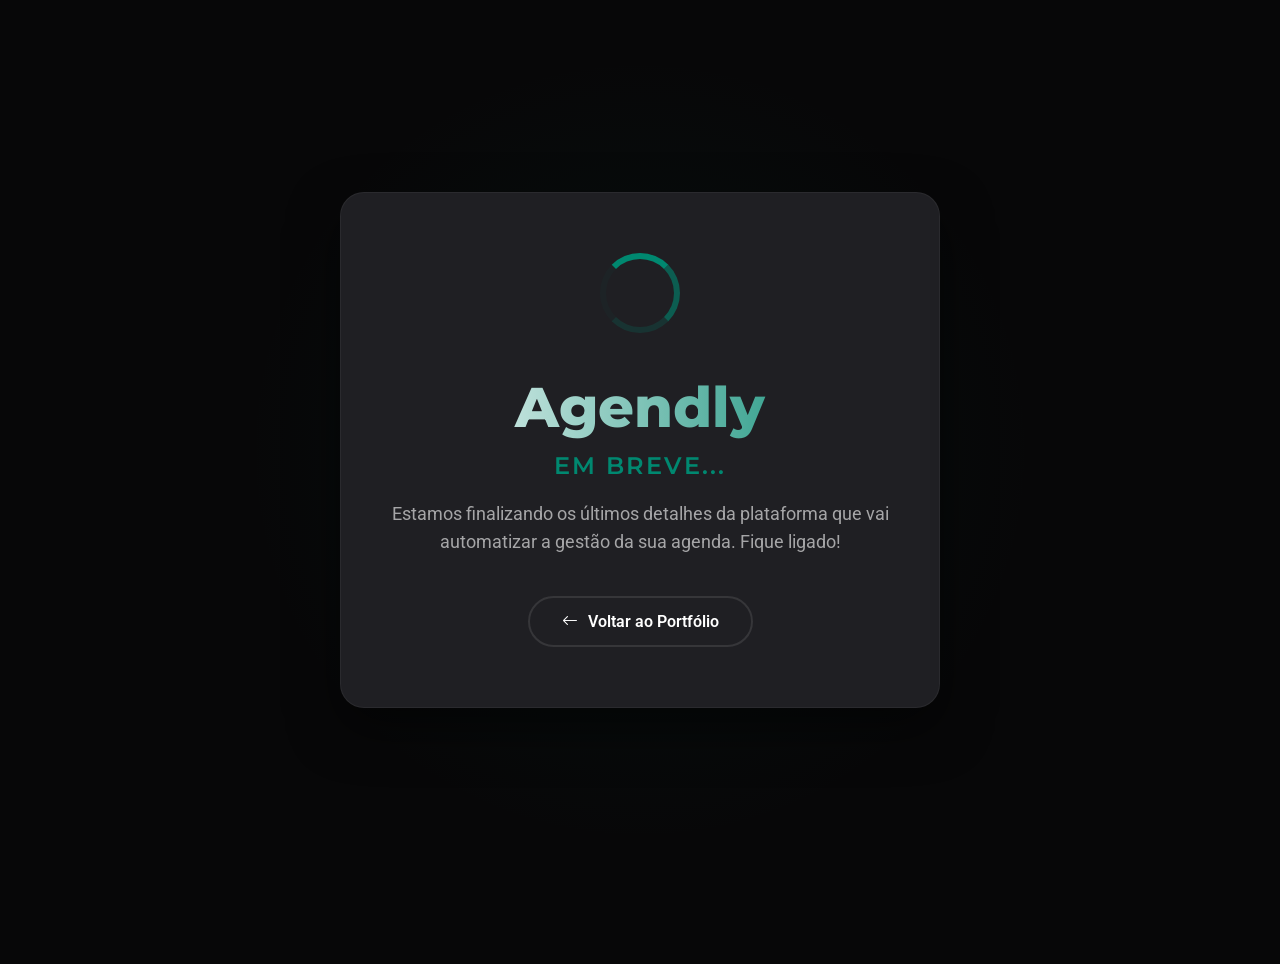
<file: agendly.html>
<!DOCTYPE html>
<html lang="pt-br">

<head>
    <meta charset="utf-8">
    <meta content="width=device-width, initial-scale=1.0" name="viewport">
    <title>Agendly - Em Breve</title>
    
    <link href="assets/img/favicon.png" rel="icon">
    
    <link href="https://fonts.googleapis.com" rel="preconnect">
    <link href="https://fonts.gstatic.com" rel="preconnect" crossorigin>
    <link href="https://fonts.googleapis.com/css2?family=Roboto:wght@300;400;500;700&family=Montserrat:wght@400;600;700;800&display=swap" rel="stylesheet">
    
    <link href="assets/vendor/bootstrap-icons/bootstrap-icons.css" rel="stylesheet">

    <style>
        /* Variáveis de Cores - Estética do Portfólio */
        :root {
            --bg-color: #070708; /* Preto de fundo */
            --surface-color: #1f1f23; /* Preto do card */
            --accent-color: #008870; /* Verde principal do Lander Up */
            --text-main: rgba(255, 255, 255, 0.8);
            --text-light: #ffffff;
        }

        * {
            box-sizing: border-box;
            margin: 0;
            padding: 0;
        }

        body {
            background-color: var(--bg-color);
            color: var(--text-main);
            font-family: 'Roboto', sans-serif;
            display: flex;
            align-items: center;
            justify-content: center;
            min-height: 100vh;
            overflow: hidden;
            text-align: center;
        }

        /* Container Central */
        .coming-soon-container {
            background: var(--surface-color);
            padding: 60px 40px;
            border-radius: 24px;
            border: 1px solid rgba(255, 255, 255, 0.05);
            box-shadow: 0 20px 50px rgba(0, 0, 0, 0.5);
            max-width: 600px;
            width: 90%;
            position: relative;
        }

        /* Efeito de brilho de fundo (Verde suave) */
        .coming-soon-container::before {
            content: "";
            position: absolute;
            top: -50%;
            left: -50%;
            width: 200%;
            height: 200%;
            background: radial-gradient(circle at center, rgba(0, 136, 112, 0.08), transparent 50%);
            z-index: -1;
            pointer-events: none;
        }

        /* A "Rodinha Girando" com tons de Verde */
        .theme-spinner {
            width: 80px;
            height: 80px;
            border-radius: 50%;
            border: 6px solid transparent;
            /* Cria um efeito de "rastro" diminuindo a transparência */
            border-top-color: var(--accent-color);
            border-right-color: rgba(0, 136, 112, 0.6);
            border-bottom-color: rgba(0, 136, 112, 0.2);
            border-left-color: rgba(0, 136, 112, 0.05);
            margin: 0 auto 40px auto;
            animation: spin 1.2s cubic-bezier(0.68, -0.55, 0.265, 1.55) infinite;
        }

        @keyframes spin {
            0% { transform: rotate(0deg); }
            100% { transform: rotate(360deg); }
        }

        /* Textos */
        .brand-title {
            font-family: 'Montserrat', sans-serif;
            font-size: 3.5rem;
            font-weight: 800;
            margin-bottom: 10px;
            /* Texto com gradiente de branco para o verde do tema */
            background: linear-gradient(90deg, #ffffff, var(--accent-color));
            -webkit-background-clip: text;
            -webkit-text-fill-color: transparent;
            background-clip: text;
        }

        .subtitle {
            font-family: 'Montserrat', sans-serif;
            font-size: 1.5rem;
            font-weight: 600;
            color: var(--accent-color); /* Título secundário em verde */
            margin-bottom: 20px;
            text-transform: uppercase;
            letter-spacing: 2px;
        }

        .description {
            font-size: 1.1rem;
            line-height: 1.6;
            margin-bottom: 40px;
            color: rgba(255, 255, 255, 0.6);
        }

        /* Botão de Voltar */
        .btn-back {
            display: inline-flex;
            align-items: center;
            gap: 10px;
            text-decoration: none;
            background: transparent;
            color: var(--text-light);
            padding: 14px 32px;
            border-radius: 50px;
            font-weight: 600;
            font-size: 1rem;
            border: 2px solid rgba(255, 255, 255, 0.1);
            transition: all 0.3s ease;
        }

        .btn-back i {
            transition: transform 0.3s ease;
        }

        .btn-back:hover {
            border-color: var(--accent-color);
            background: rgba(0, 136, 112, 0.1); /* Fundo verde com transparência */
            color: var(--accent-color);
            transform: translateY(-3px);
        }

        .btn-back:hover i {
            transform: translateX(-5px);
        }

        /* Responsividade */
        @media (max-width: 576px) {
            .brand-title {
                font-size: 2.5rem;
            }
            .subtitle {
                font-size: 1.2rem;
            }
            .coming-soon-container {
                padding: 40px 25px;
            }
        }
    </style>
</head>

<body>

    <div class="coming-soon-container">
        <div class="theme-spinner"></div>
        
        <h1 class="brand-title">Agendly</h1>
        <h2 class="subtitle">Em breve...</h2>
        
        <p class="description">
            Estamos finalizando os últimos detalhes da plataforma que vai automatizar a gestão da sua agenda. Fique ligado!
        </p>

        <a href="index.html#agendly" class="btn-back">
            <i class="bi bi-arrow-left"></i> Voltar ao Portfólio
        </a>
    </div>

</body>
</html>
</file>
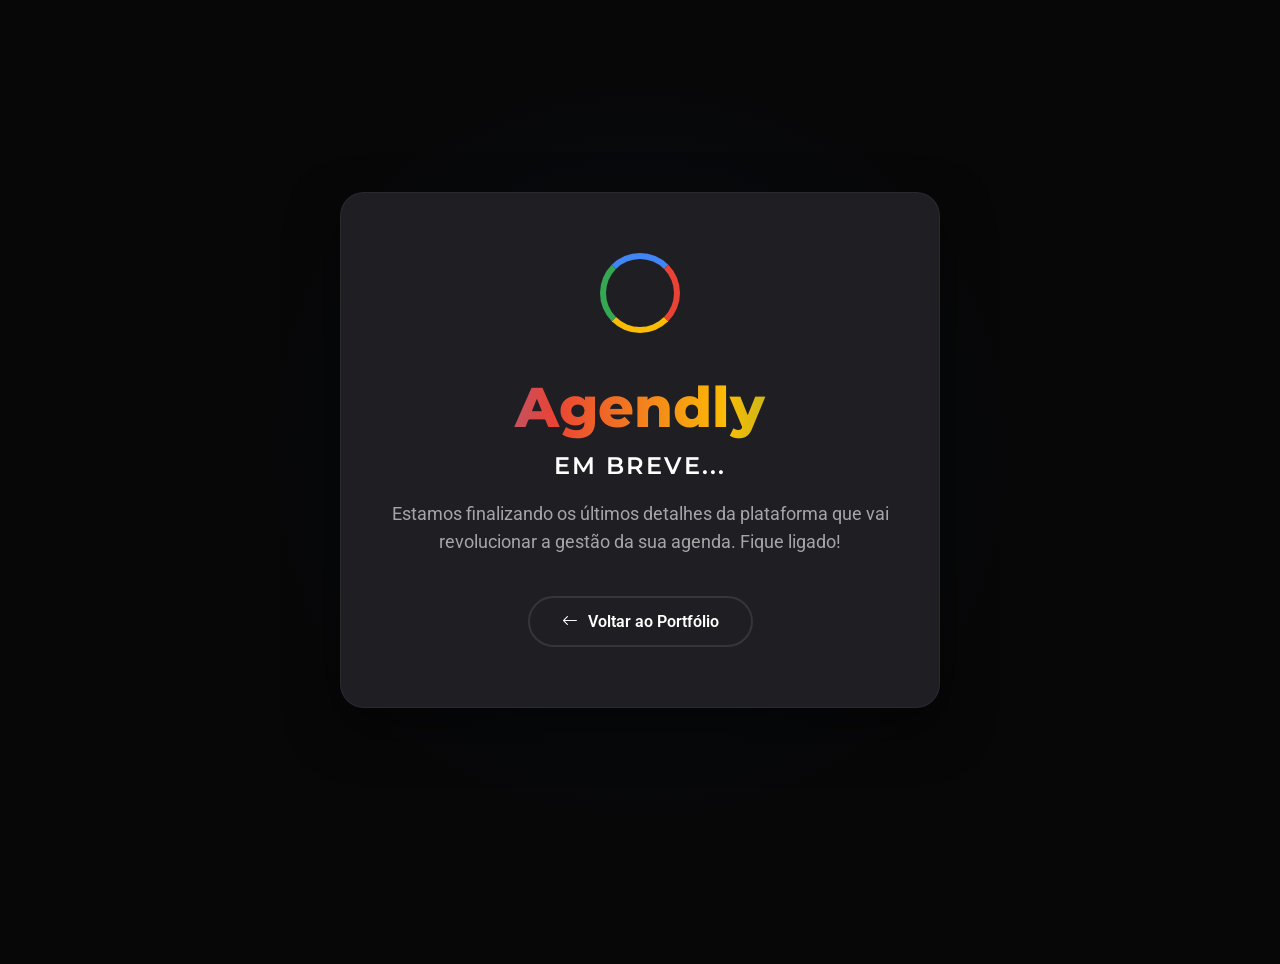
<file: agendly2color.html>
<!DOCTYPE html>
<html lang="pt-br">

<head>
    <meta charset="utf-8">
    <meta content="width=device-width, initial-scale=1.0" name="viewport">
    <title>Agendly - Em Breve</title>
    
    <link href="assets/img/favicon.png" rel="icon">
    
    <link href="https://fonts.googleapis.com" rel="preconnect">
    <link href="https://fonts.gstatic.com" rel="preconnect" crossorigin>
    <link href="https://fonts.googleapis.com/css2?family=Roboto:wght@300;400;500;700&family=Montserrat:wght@400;600;700;800&display=swap" rel="stylesheet">
    
    <link href="assets/vendor/bootstrap-icons/bootstrap-icons.css" rel="stylesheet">

    <style>
        /* Variáveis de Cores */
        :root {
            --bg-color: #070708; /* Mesmo fundo do portfólio */
            --surface-color: #1f1f23;
            --text-main: rgba(255, 255, 255, 0.8);
            --text-light: #ffffff;
            
            /* Cores estilo Google */
            --g-blue: #4285F4;
            --g-red: #EA4335;
            --g-yellow: #FBBC05;
            --g-green: #34A853;
        }

        * {
            box-sizing: border-box;
            margin: 0;
            padding: 0;
        }

        body {
            background-color: var(--bg-color);
            color: var(--text-main);
            font-family: 'Roboto', sans-serif;
            display: flex;
            align-items: center;
            justify-content: center;
            min-height: 100vh;
            overflow: hidden;
            text-align: center;
        }

        /* Container Central */
        .coming-soon-container {
            background: var(--surface-color);
            padding: 60px 40px;
            border-radius: 24px;
            border: 1px solid rgba(255, 255, 255, 0.05);
            box-shadow: 0 20px 50px rgba(0, 0, 0, 0.5);
            max-width: 600px;
            width: 90%;
            position: relative;
        }

        /* Efeito de brilho de fundo */
        .coming-soon-container::before {
            content: "";
            position: absolute;
            top: -50%;
            left: -50%;
            width: 200%;
            height: 200%;
            background: radial-gradient(circle at center, rgba(66, 133, 244, 0.05), transparent 50%);
            z-index: -1;
            pointer-events: none;
        }

        /* A "Rodinha Girando" com Cores do Google */
        .google-spinner {
            width: 80px;
            height: 80px;
            border-radius: 50%;
            border: 6px solid transparent;
            border-top-color: var(--g-blue);
            border-right-color: var(--g-red);
            border-bottom-color: var(--g-yellow);
            border-left-color: var(--g-green);
            margin: 0 auto 40px auto;
            animation: spin 1.2s cubic-bezier(0.68, -0.55, 0.265, 1.55) infinite;
        }

        @keyframes spin {
            0% { transform: rotate(0deg); }
            100% { transform: rotate(360deg); }
        }

        /* Textos */
        .brand-title {
            font-family: 'Montserrat', sans-serif;
            font-size: 3.5rem;
            font-weight: 800;
            margin-bottom: 10px;
            /* Texto com gradiente colorido */
            background: linear-gradient(90deg, var(--g-blue), var(--g-red), var(--g-yellow), var(--g-green));
            -webkit-background-clip: text;
            -webkit-text-fill-color: transparent;
            background-clip: text;
        }

        .subtitle {
            font-family: 'Montserrat', sans-serif;
            font-size: 1.5rem;
            font-weight: 600;
            color: var(--text-light);
            margin-bottom: 20px;
            text-transform: uppercase;
            letter-spacing: 2px;
        }

        .description {
            font-size: 1.1rem;
            line-height: 1.6;
            margin-bottom: 40px;
            color: rgba(255, 255, 255, 0.6);
        }

        /* Botão de Voltar */
        .btn-back {
            display: inline-flex;
            align-items: center;
            gap: 10px;
            text-decoration: none;
            background: transparent;
            color: var(--text-light);
            padding: 14px 32px;
            border-radius: 50px;
            font-weight: 600;
            font-size: 1rem;
            border: 2px solid rgba(255, 255, 255, 0.1);
            transition: all 0.3s ease;
        }

        .btn-back i {
            transition: transform 0.3s ease;
        }

        .btn-back:hover {
            border-color: var(--g-blue);
            background: rgba(66, 133, 244, 0.1);
            color: var(--g-blue);
            transform: translateY(-3px);
        }

        .btn-back:hover i {
            transform: translateX(-5px);
        }

        /* Responsividade */
        @media (max-width: 576px) {
            .brand-title {
                font-size: 2.5rem;
            }
            .subtitle {
                font-size: 1.2rem;
            }
            .coming-soon-container {
                padding: 40px 25px;
            }
        }
    </style>
</head>

<body>

    <div class="coming-soon-container">
        <div class="google-spinner"></div>
        
        <h1 class="brand-title">Agendly</h1>
        <h2 class="subtitle">Em breve...</h2>
        
        <p class="description">
            Estamos finalizando os últimos detalhes da plataforma que vai revolucionar a gestão da sua agenda. Fique ligado!
        </p>

        <a href="index.html#agendly" class="btn-back">
            <i class="bi bi-arrow-left"></i> Voltar ao Portfólio
        </a>
    </div>

</body>
</html>
</file>
